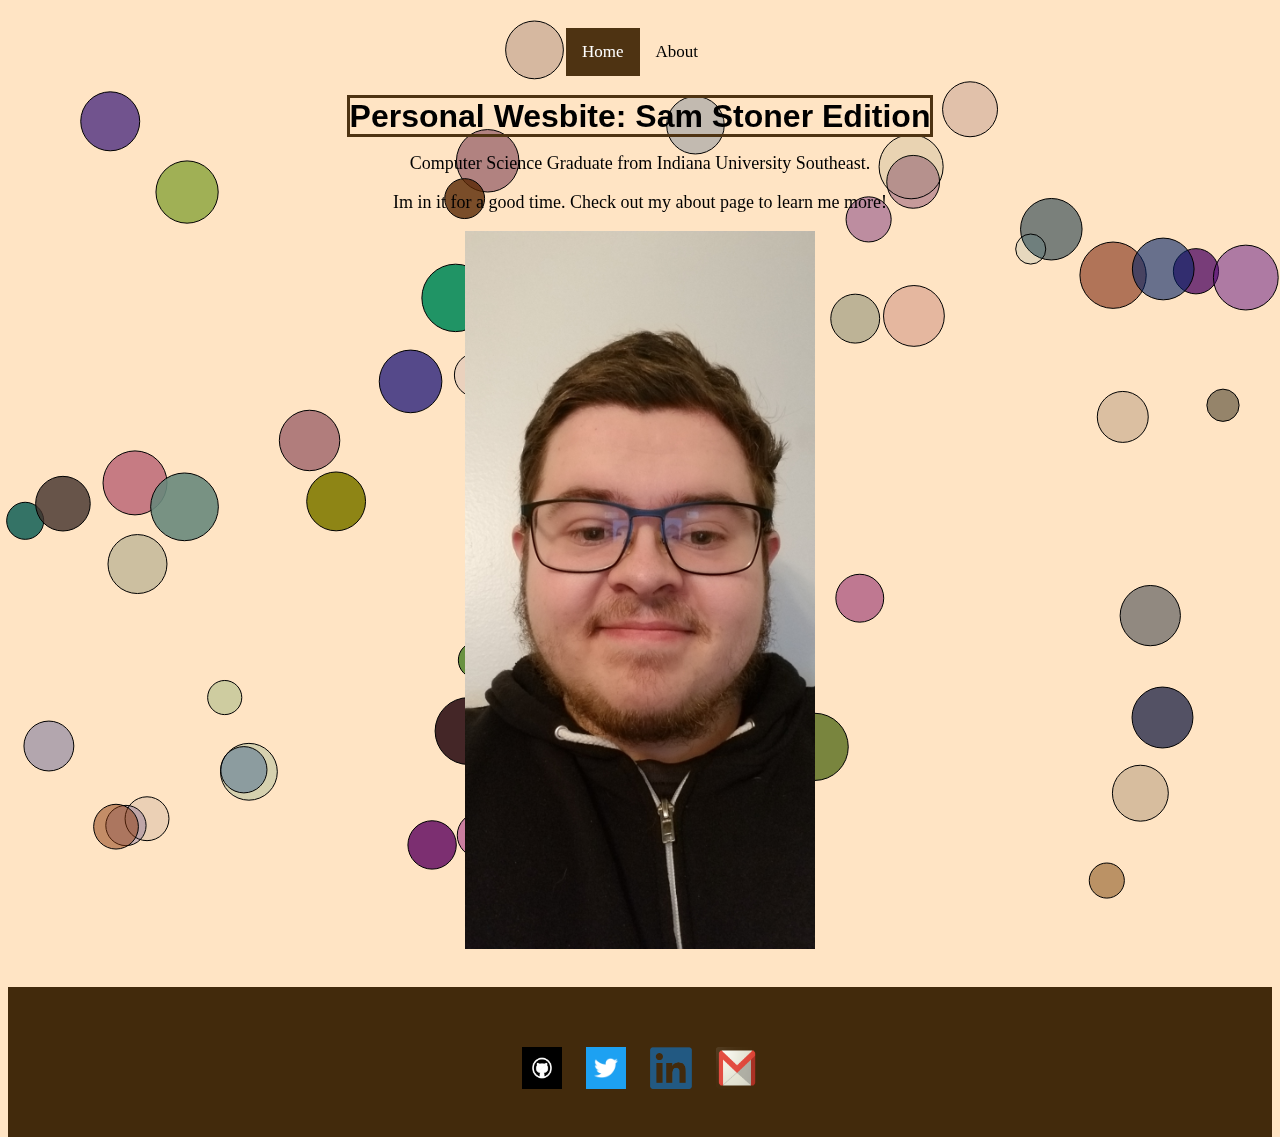
<file: html/index.html>
<!DOCTYPE html>
<html lang="en">
    <head>
        <meta charset=UTF-8>
        <meta name="viewport" content="width=device-width, initial-scale=1.0">
        <meta http-equiv="X-UA-Compatible" cotent="ie=edge">
        <link rel="stylesheet" href="../css/homepage.css">  
          <!--
        Stay positive
        -->
    </head>
    <canvas id="canvas"></canvas>
    <body>
        <div class="body">
       <center>
            <div class="NavBar">
            <a class="active" href="../html/index.html">Home</a>
               <a href="../html/about.html">About</a>
                <!--<div class="DateTime">
                    <a id = 'date'></a> 
                    If i want to add the date via JS
                </div>-->
            </div>
        </center>
        
        <br><br>


        <h1>Personal Wesbite: Sam Stoner Edition </h1>
        
        <div class="topText">
        <p>Computer Science Graduate from Indiana University Southeast.</p>
        <p>Im in it for a good time.  Check out my about page to learn me more!</p>
        <b><p id ='date'></p></b> </div>
       <!--
        <div class = 'leftText'>
            <p>This is a test.  Howdy</p>
        </div>-->
        <div class = 'ProfilePic'> 
            <img src = "../img/ProfilePic.jpg" alt = "ProfilePicture">
        </div><br>
        
<!--        
            <div class="text">
                <h1>Welcome Friends.</h1>
                <p>I am Sam Stoner.</p>
            </div>
-->
        </div> 
        
        <footer class="footer">
            <div class = "footer_contact"></div>
            <ul class="displayblock">
                <li><a href="https://github.com/SRStoner"><img src="../img/github.png" 
                style="width:40px;height:42px;border:0;"></a></li>
    
                <li><a href="https://twitter.com/srstoner_23"><img src="../img/twitter.png" 
                style="width:40px;height:42px;border:0;"></a></li>
            
                <li><a href="https://www.linkedin.com/in/sam-stoner-b2704b154/"><img src="../img/linkedin1.png" 
                style="width:42px;height:42px;border:0;"></a></li>
     
                <li><a href="mailto:samstoner321@gmail.com"><img src="../img/gmail.png" 
                style="width:42px;height:42px;border:0;"></a></li>
            </ul>
        </footer>
        <script src="../scripts/script.js"></script>
    </body>
</html>
</file>
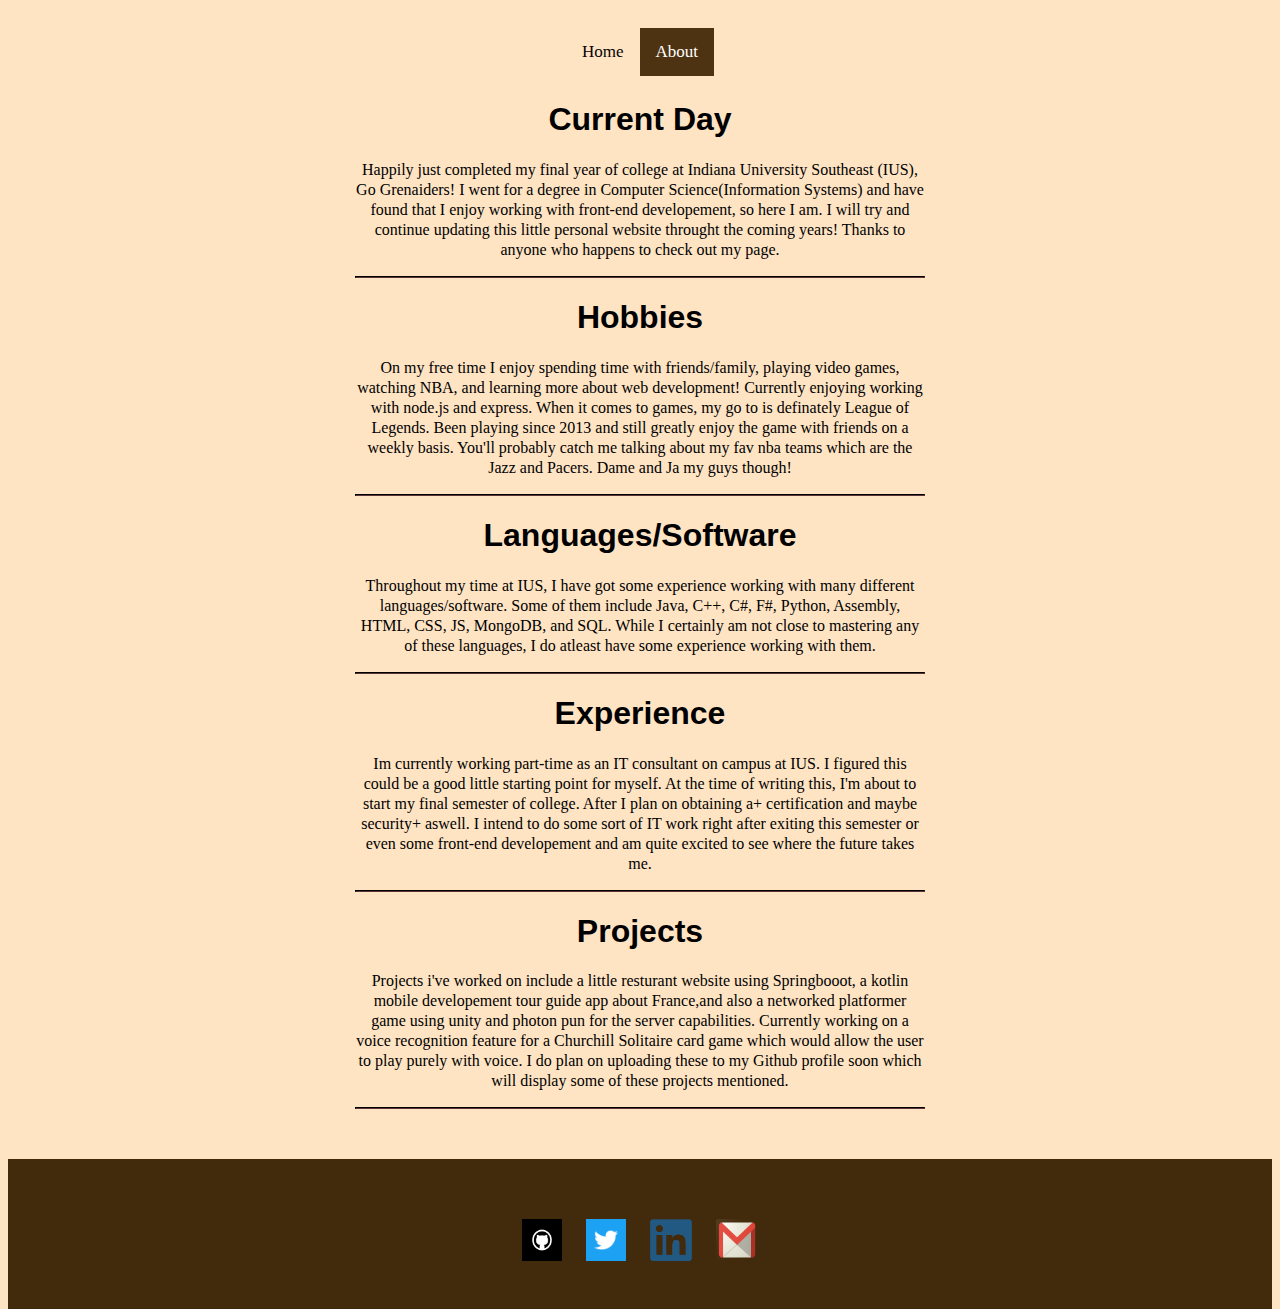
<file: html/about.html>
<!DOCTYPE html>
<html lang="en">
    <head>
        <meta charset=UTF-8>
        <meta name="viewport" content="width=device-width, initial-scale=1.0">
        <meta http-equiv="X-UA-Compatible" cotent="ie=edge">
        <link rel="stylesheet" href="../css/about.css">
    </head>
    
    <body>
        <div class="body">
            <center>
                <div class="NavBar">
                <a href="../html/index.html">Home</a>
                <a class="active" href="../html/about.html">About</a>
            </center>
        </div>
  
        <div class ="info">
            <h1>Current Day</h1> 
            <p> 
                Happily just completed my final year of college at Indiana University Southeast (IUS), Go Grenaiders!  
                I went for a degree in Computer Science(Information Systems) and have found that I enjoy working with front-end 
                developement, so here I am.  I will try and continue updating this little personal website throught the coming years!  
                Thanks to anyone who happens to  check out my page.  
                <hr>
            </p>

            <h1>Hobbies</h1>
            <p>
                On my free time I enjoy spending time with friends/family, playing video games, watching NBA, and 
                learning more about web development!  Currently enjoying working with node.js and express. When it comes to 
                games, my go to is definately League of Legends.  Been playing since 2013 and still greatly enjoy the game 
                with friends on a weekly basis.  You'll probably catch me talking about my fav nba teams which are the Jazz 
                and Pacers.  Dame and Ja my guys though!
                <hr>
            </p>
        
            <h1>Languages/Software</h1>
            <p>
                Throughout my time at IUS, I have got some experience working with many different languages/software. 
                Some of them include Java, C++, C#, F#, Python, Assembly, HTML, CSS, JS, MongoDB, and SQL.  While I certainly 
                am not close to mastering any of these languages, I do atleast have some experience working with them. 
                <hr>
            </p>
     
            <h1> Experience</h1>
            <p>
                Im currently working part-time as an IT consultant on campus at IUS.  I figured this could be a good little starting point 
                for myself. At the time of writing this, I'm about to start my final semester of college.  After I plan on obtaining 
                a+ certification and maybe security+ aswell.  I intend to do some sort of IT work right after exiting this semester or 
                even some front-end developement and am quite excited to see where the future takes me. 
               <hr>
            </p>
    
            <h1>Projects</h1>
            <p>
                Projects i've worked on include a little resturant website 
                using Springbooot, a kotlin mobile developement tour guide app about France,and  also a networked platformer 
                game using unity and photon pun for the server capabilities.  Currently working on a voice recognition feature
                for a Churchill Solitaire card game which would allow the user to play purely with voice. I do plan on uploading these to
                my Github profile soon which will display some of these projects mentioned.
                <hr>
            </p><br>
        </div>
    </div>
            <footer class="footer">
                <div class = "footer_contact"></div>
                <ul class="displayblock">
                    <li><a href="https://github.com/SRStoner"><img src="../img/github.png" 
                    style="width:40px;height:42px;border:0;"></a></li>

                    <li><a href="https://twitter.com/srstoner_23"><img src="../img/twitter.png" 
                    style="width:40px;height:42px;border:0;"></a></li>
                
                    <li><a href="https://www.linkedin.com/in/sam-stoner-b2704b154/"><img src="../img/linkedin1.png" 
                    style="width:42px;height:42px;border:0;"></a></li>
         
                    <li><a href="mailto:samstoner321@gmail.com"><img src="../img/gmail.png" 
                    style="width:42px;height:42px;border:0;"></a></li>
                </ul>
            </footer>
    </body>
</html>
</file>
<file: css/homepage.css>
body{
    background-color:#FFE4C4;
    text-align: center;
    overflow-y: scroll;
    margin-bottom: -150px;
  }
  /*https://www.tutorialspoint.com/Is-it-possible-to-have-an-HTML-canvas-
  element-in-the-background-of-my-page Used this website to help 
  learn about canvas
  */
  canvas{
    position: absolute;
    left:0;
    top:0;
    z-index:-1;
 }
  div.NavBar{
    margin-top:20px;
  }
  
  .NavBar {
    background-color: #FFE4C4;
    overflow: hidden;
  }
  
  /* Style the links inside the navigation bar */
  .NavBar a {
    float: left;
    color: #000000;
    text-align: center;
    padding: 14px 16px;
    text-decoration: none;
    font-size: 17px;
  }
  
  /* Change the color of links on hover */
  .NavBar a:hover {
    background-color: burlywood;
    color: black;
    text-align: center;
  }
  
  /* Add a color to the active/current link */
  .NavBar a.active {
    background-color: rgb(78, 51, 18);
    color: rgb(255, 255, 255);
    text-align: center;
  }
  
  center {
    display: inline-block;
    margin-left: auto;
    margin-right: auto;
  }
  h1{
    border: 3px solid rgb(78, 51, 18);
    display:inline;
    font-family:-apple-system, BlinkMacSystemFont, 'Segoe UI', Roboto, Oxygen, Ubuntu, Cantarell, 'Open Sans', 'Helvetica Neue', sans-serif ; 
  }
  .topText{
    text-align: center;
    font-size: large;
    /*font-family: 'Lucida Sans', 'Lucida Sans Regular', 'Lucida Grande', 'Lucida Sans Unicode', Geneva, Verdana, sans-serif;
    Just an example of the importance of div as you can manipulate only certain elements with the same commong tags like <p> or <h1>
    */
  }
  p{
    text-align: center;
    font-size: large;
  }
  
  /*p::first-letter{
    font-family: 'Franklin Gothic Medium', 'Arial Narrow', Arial, sans-serif;
    font-size: 200%;
  }*/
  
  .ProfilePic img {
    width: 350px;
    margin-left: auto;
    margin-right:auto;
  }
  .displayblock{
    text-align: center;
    padding: 10px;
  }
  .style{
    font-size: 1000px;
  }
  .displayblock li{
    display: inline-block;
    padding-left: 10px;
    padding-right: 10px;
    padding-top: 50px;
  }
  .footer {
    left:0px;
    bottom:0px;
    height: 150px;
    width:100%;
    background-color:rgb(66, 42, 12);
    color: #FFE4C4;
    clear: both;
  }
  /*
  .leftText{
    float: left;
    margin-left: 200px;
  }*/
</file>
<file: css/about.css>
body{
    background-color: #FFE4C4;
    text-align: center;
    overflow-y: scroll;
    margin-bottom: -150px;
  }
  div.info{
    position: relative;
  }
  .NavBar {
    background-color:#FFE4C4;
    overflow: hidden;
  }
  
  div.NavBar{
    margin-top:20px;
  }
  
  
  /* Style the links inside the navigation bar */
  .NavBar a {
    float: left;
    color: #050303;
    text-align: center;
    padding: 14px 16px;
    text-decoration: none;
    font-size: 17px;
  }
  
  /* Change the color of links on hover */
  .NavBar a:hover {
    background-color: burlywood;
    color: black;
    
  }
  
  /* Add a color to the active/current link */
  .NavBar a.active {
    background-color: rgb(78, 51, 18);
    color: white;
  
  }
  center {
    display: inline-block;
    margin-left: auto;
    margin-right: auto;
    
  }
  
  .displayblock{
    text-align: center;
    padding: 10px;
  }
  .displayblock li{
    display: inline-block;
    padding-left: 10px;
    padding-right: 10px;
    padding-top: 50px;
  }
  hr{
    width: 45%;
    border-color: #050303;
  }
  h1{
    font-family:-apple-system, BlinkMacSystemFont, 'Segoe UI', Roboto, Oxygen, Ubuntu, Cantarell, 'Open Sans', 'Helvetica Neue', sans-serif ;
  }
  p{
    line-height: 20px;
    margin-left: auto; 
    margin-right: auto;
    width: 45%;
  }
  /*
  p:hover{
    background-color: burlywood;
    display: inline-block;
    width: 65%;
    text-align: center;
    font-weight: bold;
    font-size: 15px;
  }*/
  
  .footer {
    left:0px;
    bottom:0px;
    height: 150px;
    width:100%;
    background-color:rgb(66, 42, 12);
    color: #FFE4C4;
    clear: both;
  }
</file>
